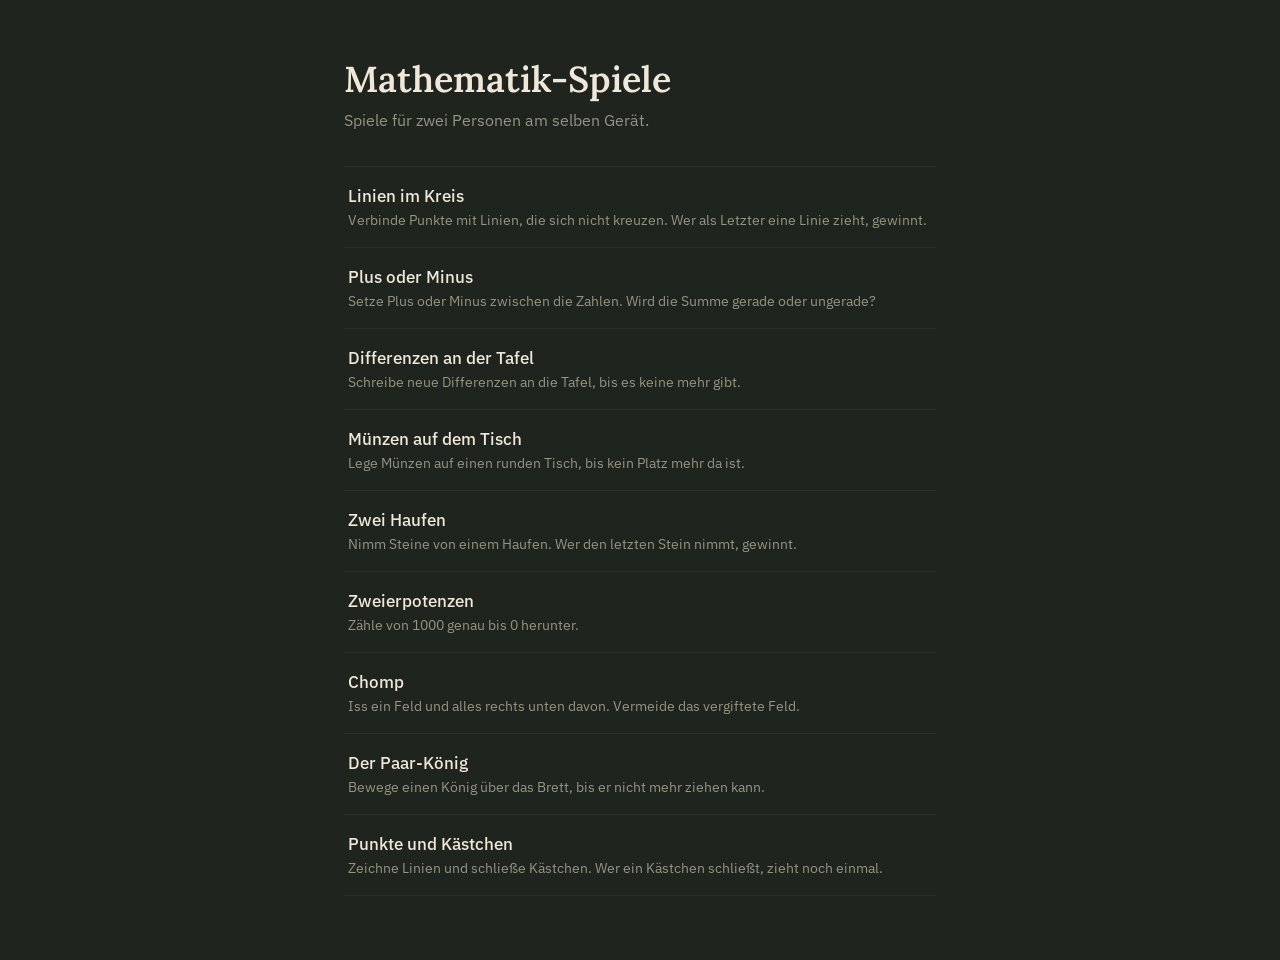
<file: index.html>
<!DOCTYPE html>
<html lang="de">
<head>
<meta charset="UTF-8" />
<meta name="viewport" content="width=device-width, initial-scale=1.0" />
<title>Mathematik-Spiele</title>
<link rel="preconnect" href="https://fonts.googleapis.com">
<link rel="preconnect" href="https://fonts.gstatic.com" crossorigin>
<link href="https://fonts.googleapis.com/css2?family=Lora:wght@500;600&family=IBM+Plex+Sans:wght@400;500;600&display=swap" rel="stylesheet">
<link rel="stylesheet" href="shared/css/theme.css" />
<style>
  * { box-sizing: border-box; }
  html, body { margin: 0; min-height: 100%; background: var(--ink); font-family: var(--font-body); color: var(--chalk); }
  .wrap { max-width: 640px; margin: 0 auto; padding: 56px 24px 64px; }
  h1 { font-family: var(--font-heading); font-weight: 600; font-size: 36px; margin: 0 0 8px; }
  .tagline { color: var(--chalk-dim); margin: 0 0 36px; }
  ul { list-style: none; padding: 0; margin: 0; }
  li { border-top: 1px solid var(--ink-raised); }
  li:last-child { border-bottom: 1px solid var(--ink-raised); }
  a.game-link { display: block; padding: 18px 4px; color: var(--chalk); text-decoration: none; }
  a.game-link:hover { color: var(--accent); }
  .game-name { font-size: 17px; font-weight: 500; }
  .game-desc { font-size: 14px; color: var(--chalk-dim); margin-top: 4px; }
</style>
</head>
<body>
<main class="wrap">
  <h1>Mathematik-Spiele</h1>
  <p class="tagline">Spiele für zwei Personen am selben Gerät.</p>
  <ul>
    <li><a class="game-link" href="games/circle-segments/">
      <div class="game-name">Linien im Kreis</div>
      <div class="game-desc">Verbinde Punkte mit Linien, die sich nicht kreuzen. Wer als Letzter eine Linie zieht, gewinnt.</div>
    </a></li>
    <li><a class="game-link" href="games/plus-minus-parity/">
      <div class="game-name">Plus oder Minus</div>
      <div class="game-desc">Setze Plus oder Minus zwischen die Zahlen. Wird die Summe gerade oder ungerade?</div>
    </a></li>
    <li><a class="game-link" href="games/blackboard-differences/">
      <div class="game-name">Differenzen an der Tafel</div>
      <div class="game-desc">Schreibe neue Differenzen an die Tafel, bis es keine mehr gibt.</div>
    </a></li>
    <li><a class="game-link" href="games/pennies-on-a-table/">
      <div class="game-name">Münzen auf dem Tisch</div>
      <div class="game-desc">Lege Münzen auf einen runden Tisch, bis kein Platz mehr da ist.</div>
    </a></li>
    <li><a class="game-link" href="games/two-pile-nim/">
      <div class="game-name">Zwei Haufen</div>
      <div class="game-desc">Nimm Steine von einem Haufen. Wer den letzten Stein nimmt, gewinnt.</div>
    </a></li>
    <li><a class="game-link" href="games/subtract-a-power-of-two/">
      <div class="game-name">Zweierpotenzen</div>
      <div class="game-desc">Zähle von 1000 genau bis 0 herunter.</div>
    </a></li>
    <li><a class="game-link" href="games/chomp/">
      <div class="game-name">Chomp</div>
      <div class="game-desc">Iss ein Feld und alles rechts unten davon. Vermeide das vergiftete Feld.</div>
    </a></li>
    <li><a class="game-link" href="games/pairing-king/">
      <div class="game-name">Der Paar-König</div>
      <div class="game-desc">Bewege einen König über das Brett, bis er nicht mehr ziehen kann.</div>
    </a></li>
    <li><a class="game-link" href="games/dots-and-boxes/">
      <div class="game-name">Punkte und Kästchen</div>
      <div class="game-desc">Zeichne Linien und schließe Kästchen. Wer ein Kästchen schließt, zieht noch einmal.</div>
    </a></li>
  </ul>
</main>
</body>
</html>
</file>
<file: shared/css/theme.css>
:root {

  --ink: #20241f;            /* page background */
  --ink-raised: #2a2f28;     /* slightly-lighter surface on top of --ink */
  --chalk: #efe8d8;          /* primary text + linework — chalk white */
  --chalk-dim: #93967f;      /* secondary / muted text */
  --accent: #c9a15a;         /* interactive accent — buttons, focus, selection */
  --accent-strong: #ddb56c;  /* accent hover state */
  --player-one: #d97b4f;     /* player 1's line color */
  --player-two: #5b8fa3;     /* player 2's line color */
  --warning: #d97b4f;        /* invalid-move message text */

  --font-heading: "Lora", Georgia, "Times New Roman", serif;
  --font-body: "IBM Plex Sans", -apple-system, "Segoe UI", Roboto, sans-serif;

  /* ---- Board -------------------------------------------------------------*/
  --circle-guide-color: #454a3f;
  --circle-guide-width: 1.5px;
  --point-fill: var(--chalk);
  --point-stroke: var(--ink);
  --point-stroke-width: 2px;
  --point-selected-fill: var(--accent);
  --point-label-color: var(--chalk-dim);
  --point-label-font-size: 13px;
  --segment-width: 3px;

  /* ---- Corner images -------------------------------------------------- */
  --corner-size: 130px;
  --corner-margin: 24px;
  --corner-opacity: 0.85;

  /* ---- Buttons ------------------------------------------------------------*/
  --button-bg: var(--accent);
  --button-bg-hover: var(--accent-strong);
  --button-text: #20241f;
  --button-radius: 6px;
  --button-secondary-border: var(--chalk-dim);
}

@media (max-width: 680px) {
  :root {
    --corner-size: 64px;
    --corner-margin: 10px;
  }
}

@media (prefers-reduced-motion: reduce) {
  * { transition: none !important; animation: none !important; }
}
</file>
